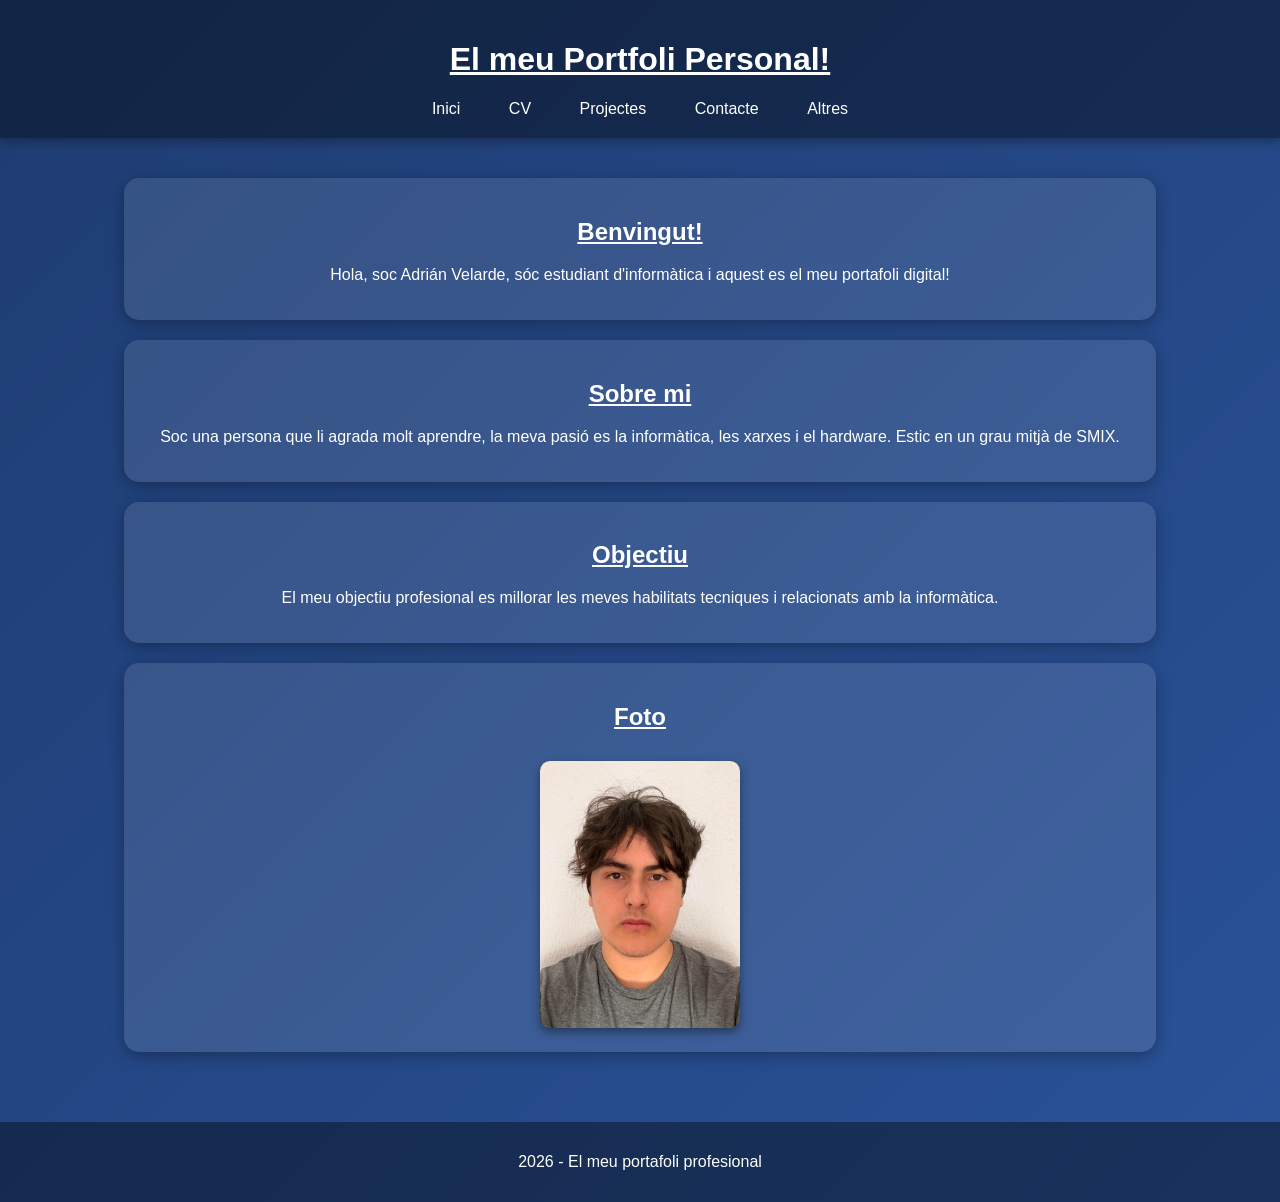
<file: index.html>
<!DOCTYPE html>
<html lang="ca">
<head>
    <meta charset="UTF-8">
    <title>El meu Portafoli</title>
    <link rel="stylesheet" href="style.css"
</head>

<body>
<header>
    <u><h1>El meu Portfoli Personal!</h1></u>

    <nav>
        <a href="index.html">Inici</a>
        <a href="cv.html">CV</a>
        <a href="portfolio.html">Projectes</a>
        <a href="contacto.html">Contacte</a>
        <a href="otros.html">Altres</a>
    </nav>
</header>
<main>

    <section>
        <u><h2>Benvingut!</h2></u>
        <p>
            Hola, soc Adrián Velarde, sóc estudiant d'informàtica i aquest es el meu portafoli digital!
        </p>
    </section>

    <section>
        <u><h2>Sobre mi</h2></u>
        <p>
            Soc una persona que li agrada molt aprendre, la meva pasió es la informàtica, les xarxes i el hardware. Estic en un grau mitjà de SMIX.
        </p>
    </section>

    <section>
        <u><h2>Objectiu</h2></u>
        <p>
            El meu objectiu profesional es millorar les meves habilitats tecniques i relacionats amb la informàtica.
        </p>
    </section>

    <section>
        <u><h1>Foto</h1></u>
        <img src="fotoadrian.jpg" width="200">
    </section>
</main>

<footer>
    <p>2026 - El meu portafoli profesional</p>
</footer>
</body>
</file>
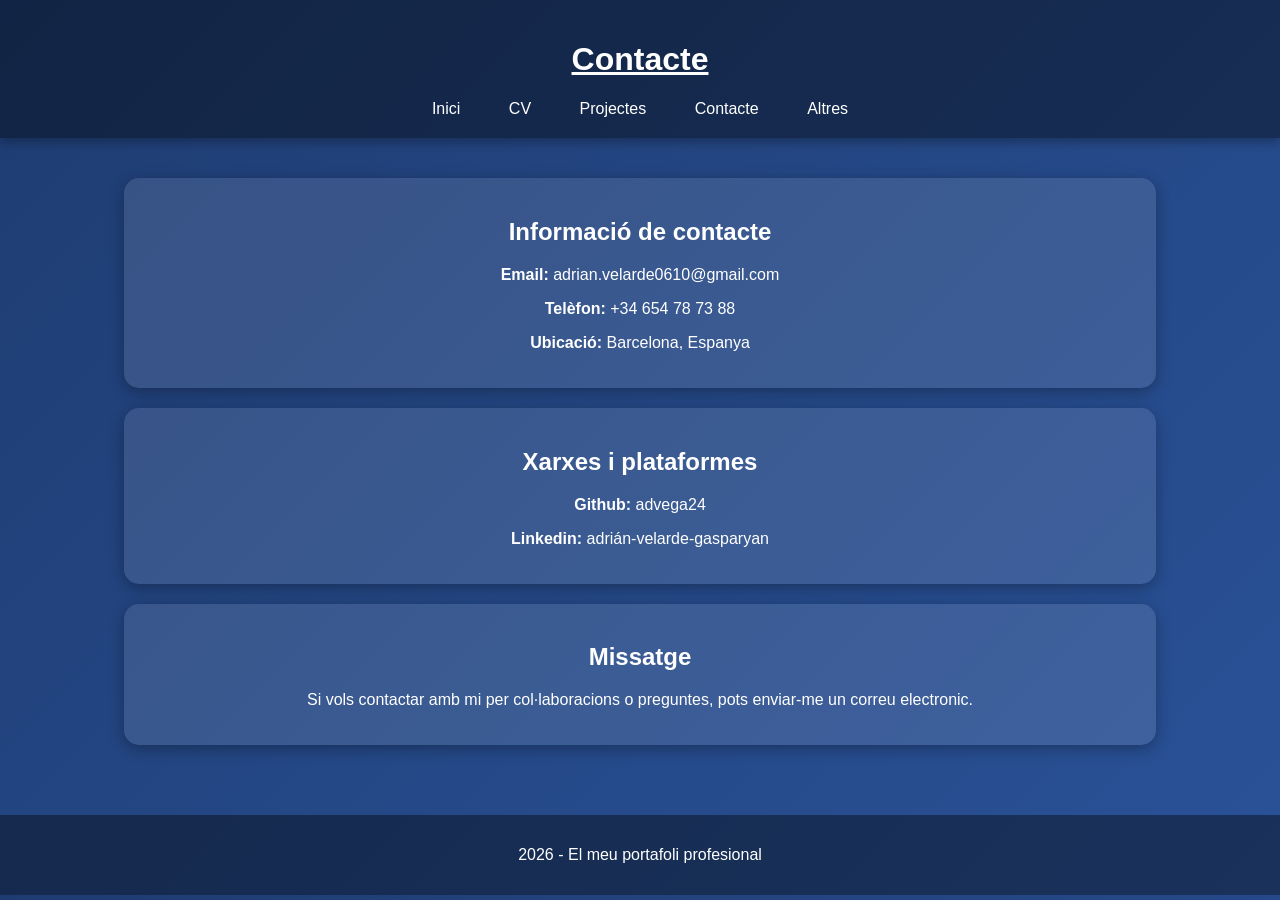
<file: contacto.html>
<!DOCTYPE html>
<html lang="ca">
<head>
    <meta charset="UTF-8">
    <title>Contacte</title>
    <link rel="stylesheet" href="style.css"
</head>

<body>
    <header>
    <u><h1>Contacte</h1></u>

    <nav>
        <a href="index.html">Inici</a>
        <a href="cv.html">CV</a>
        <a href="portfolio.html">Projectes</a>
        <a href="contacto.html">Contacte</a>
        <a href="otros.html">Altres</a>
    </nav>
</header>
<main>

<section>
    <h2>Informació de contacte</h2>

    <p><strong>Email:</strong> adrian.velarde0610@gmail.com</p>
    <p><strong>Telèfon:</strong> +34 654 78 73 88</p>
    <p><strong>Ubicació:</strong> Barcelona, Espanya</p>
</section>

<section>
    <h2>Xarxes i plataformes</h2>

    <p><strong>Github:</strong> advega24</p>
    <p><strong>Linkedin:</strong> adrián-velarde-gasparyan</p>
</section>

<section>
    <h2>Missatge</h2>
    <p>Si vols contactar amb mi per col·laboracions o preguntes, pots enviar-me un correu electronic.</p>
</section>

</main>

    <footer>
    <p>2026 - El meu portafoli profesional</p>
</footer>
</body>
</file>
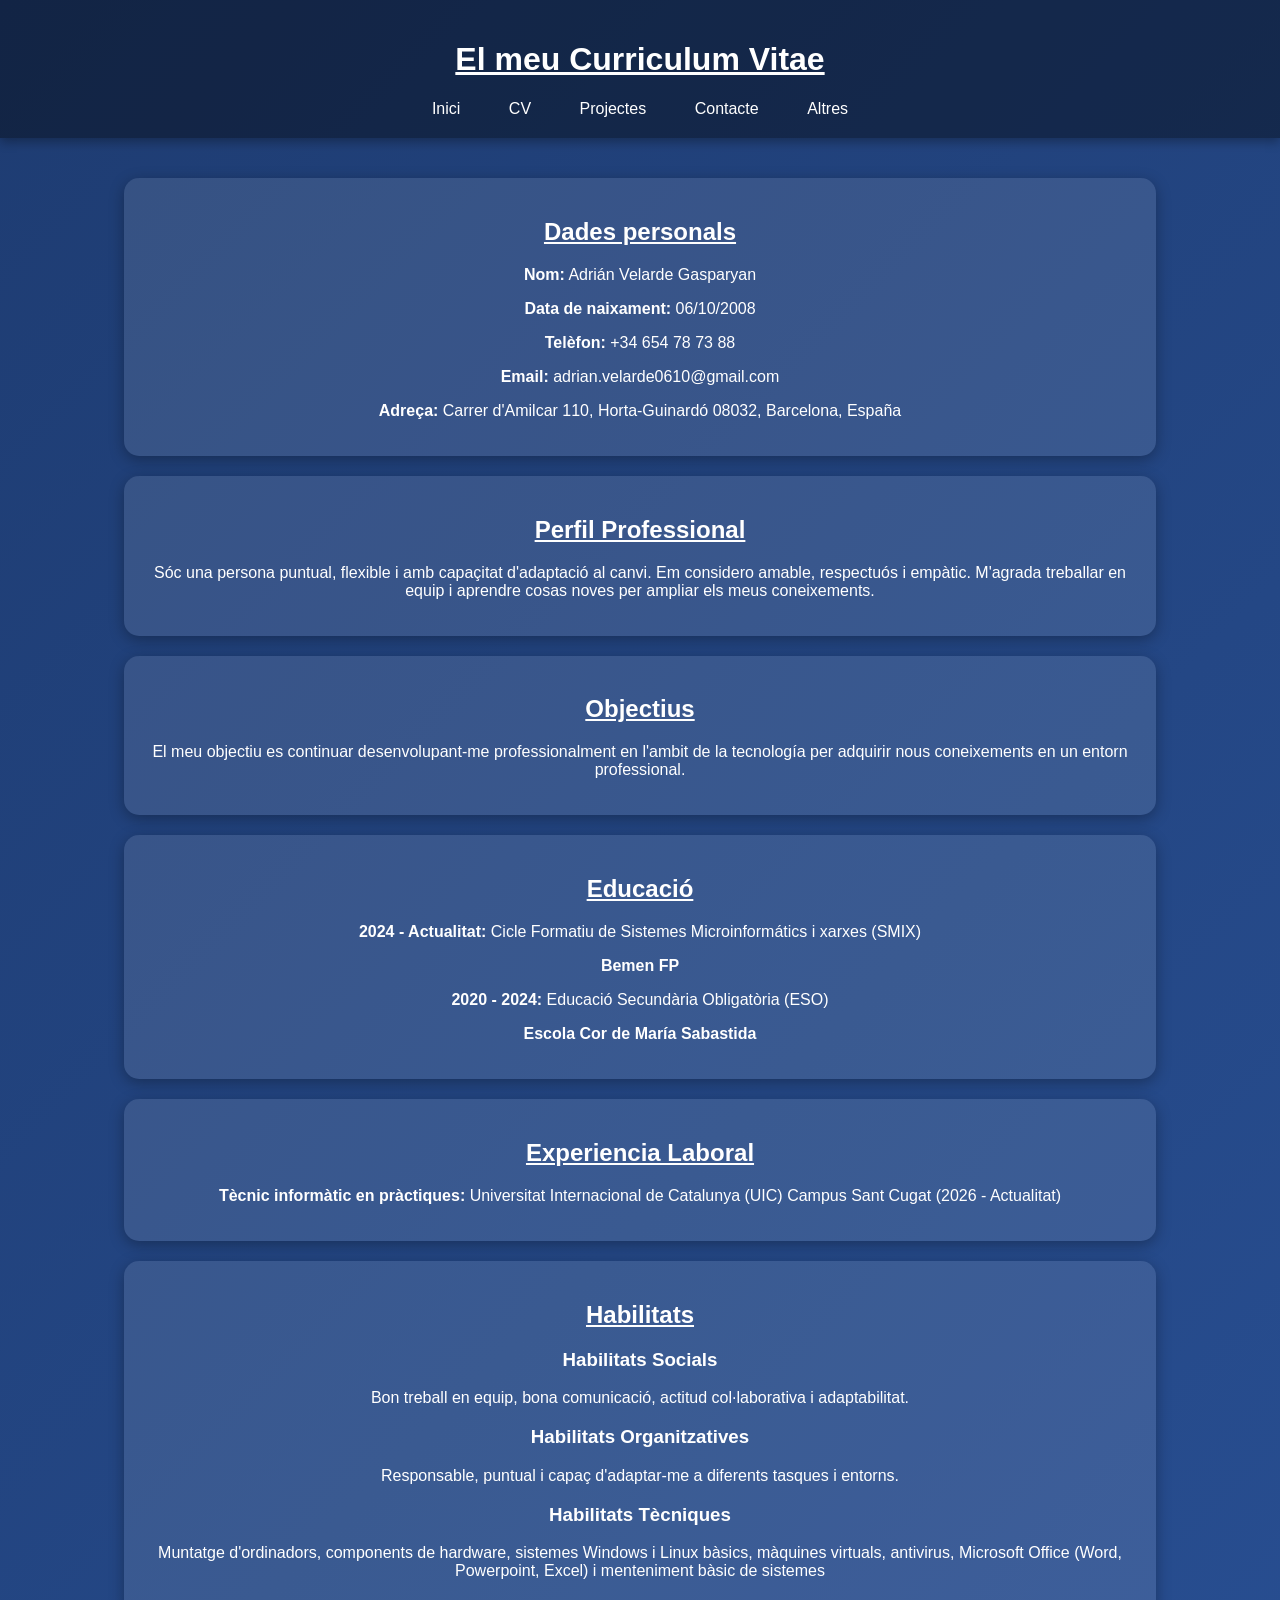
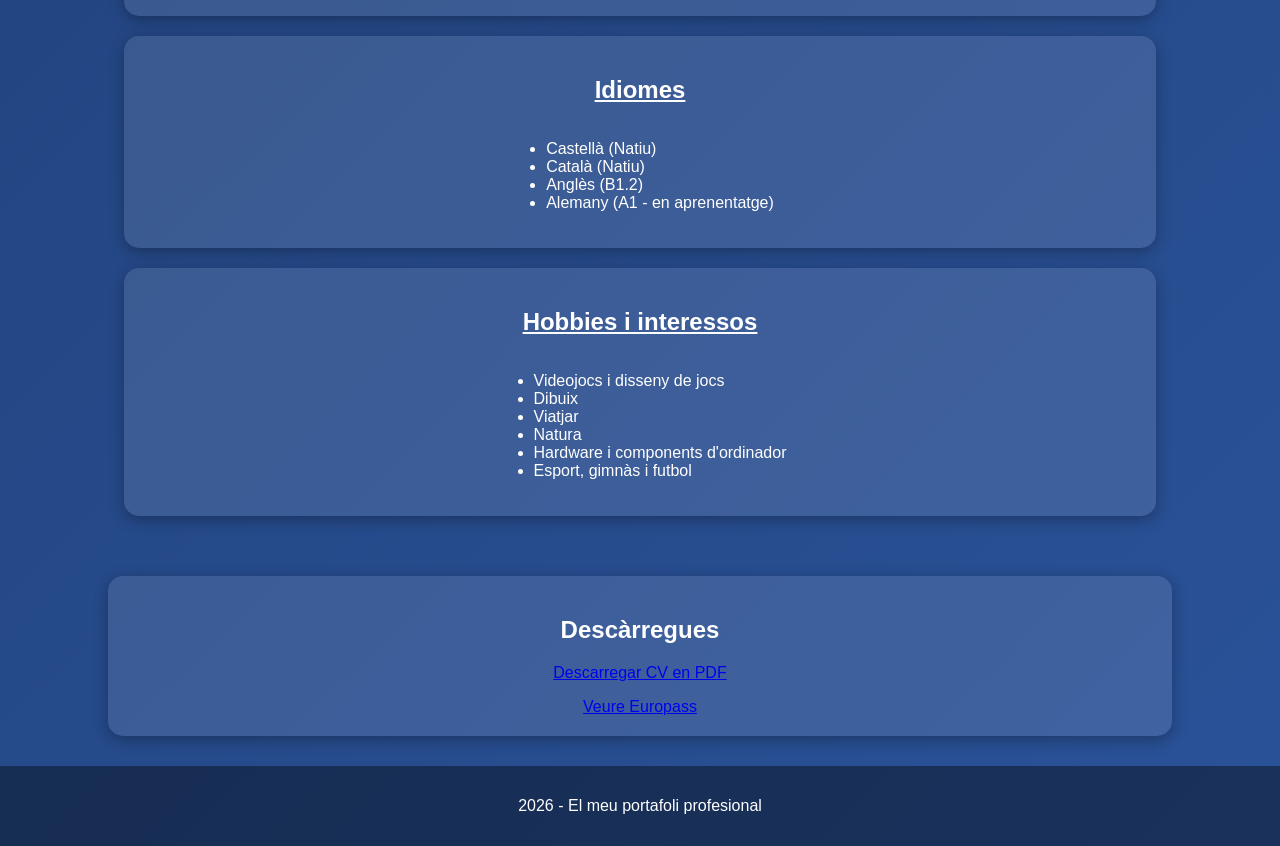
<file: cv.html>
<!DOCTYPE html>
<html lang="ca">
<head>
    <meta charset="UTF-8">
    <title>El meu CV</title>
    <link rel="stylesheet" href="style.css"
</head>

<body>
    <header>
    <u><h1>El meu Curriculum Vitae</h1></u>

    <nav>
        <a href="index.html">Inici</a>
        <a href="cv.html">CV</a>
        <a href="portfolio.html">Projectes</a>
        <a href="contacto.html">Contacte</a>
        <a href="otros.html">Altres</a>
    </nav>
</header>
<main>

    <section>
        <u><h2>Dades personals</h2></u>
        <p><strong>Nom:</strong> Adrián Velarde Gasparyan</p>
        <p><strong>Data de naixament:</strong> 06/10/2008</p>
        <p><strong>Telèfon:</strong> +34 654 78 73 88</p>
        <p><strong>Email:</strong> adrian.velarde0610@gmail.com</p>
        <p><strong>Adreça:</strong> Carrer d'Amilcar 110, Horta-Guinardó 08032, Barcelona, España</p>
    </section>

    <section>
        <u><h2>Perfil Professional</h2></u>
        <p>Sóc una persona puntual, flexible i amb capaçitat d'adaptació al canvi. Em considero amable, respectuós i empàtic. M'agrada treballar en equip i aprendre cosas noves per ampliar els meus coneixements.</p>
    </section>

    <section>
        <u><h2>Objectius</h2></u>
        <p>El meu objectiu es continuar desenvolupant-me professionalment en l'ambit de la tecnología per adquirir nous coneixements en un entorn professional.</p>
    </section>

    <section>
        <u><h2>Educació</h2></u>
        <p><strong>2024 - Actualitat:</strong> Cicle Formatiu de Sistemes Microinformátics i xarxes (SMIX)</p>
        <p><strong>Bemen FP</strong></p>

        <p><strong>2020 - 2024:</strong> Educació Secundària Obligatòria (ESO)</p>
        <p><strong>Escola Cor de María Sabastida</strong></p>
    </section>

    <section>
        <u><h2>Experiencia Laboral</h2></u>
        <p><strong>Tècnic informàtic en pràctiques:</strong> Universitat Internacional de Catalunya (UIC) Campus Sant Cugat (2026 - Actualitat) </p>
    </section>

    <section>
        <u><h2>Habilitats</h2></u>
        <h3>Habilitats Socials</h3>
        <p>Bon treball en equip, bona comunicació, actitud col·laborativa i adaptabilitat.</p>
        <h3>Habilitats Organitzatives</h3>
        <p>Responsable, puntual i capaç d'adaptar-me a diferents tasques i entorns.</p>
        <h3>Habilitats Tècniques</h3>
        <p>Muntatge d'ordinadors, components de hardware, sistemes Windows i Linux bàsics, màquines virtuals, antivirus, Microsoft Office (Word, Powerpoint, Excel) i menteniment bàsic de sistemes</p>
    </section>

    <section>
        <u><h2>Idiomes</h2></u>
        <ul>
            <li>Castellà (Natiu)</li>
            <li>Català (Natiu)</li>
            <li>Anglès (B1.2)</li>
            <li>Alemany (A1 - en aprenentatge)</li>
        </ul>
    </section>

    <section>
        <u><h2>Hobbies i interessos</h2></u>
        <ul>
            <li>Videojocs i disseny de jocs</li>
            <li>Dibuix</li>
            <li>Viatjar</li>
            <li>Natura</li>
            <li>Hardware i components d'ordinador</li>
            <li>Esport, gimnàs i futbol</li>
        </ul>
    </section>
</main>

<section>
    <h2>Descàrregues</h2>

    <p><a href="cv1.pdf" download>Descarregar CV en PDF</a></p>

<a href="https://europa.eu/europass/eportfolio/api/eprofile/shared-profile/adri%C3%A1n-velarde+gasparyan/6593550e-0492-46ab-bb18-16ff29021c96?view=html" target="_blank">Veure Europass</a>
</section>

    <footer>
    <p>2026 - El meu portafoli profesional</p>
</footer>
</body>
</file>
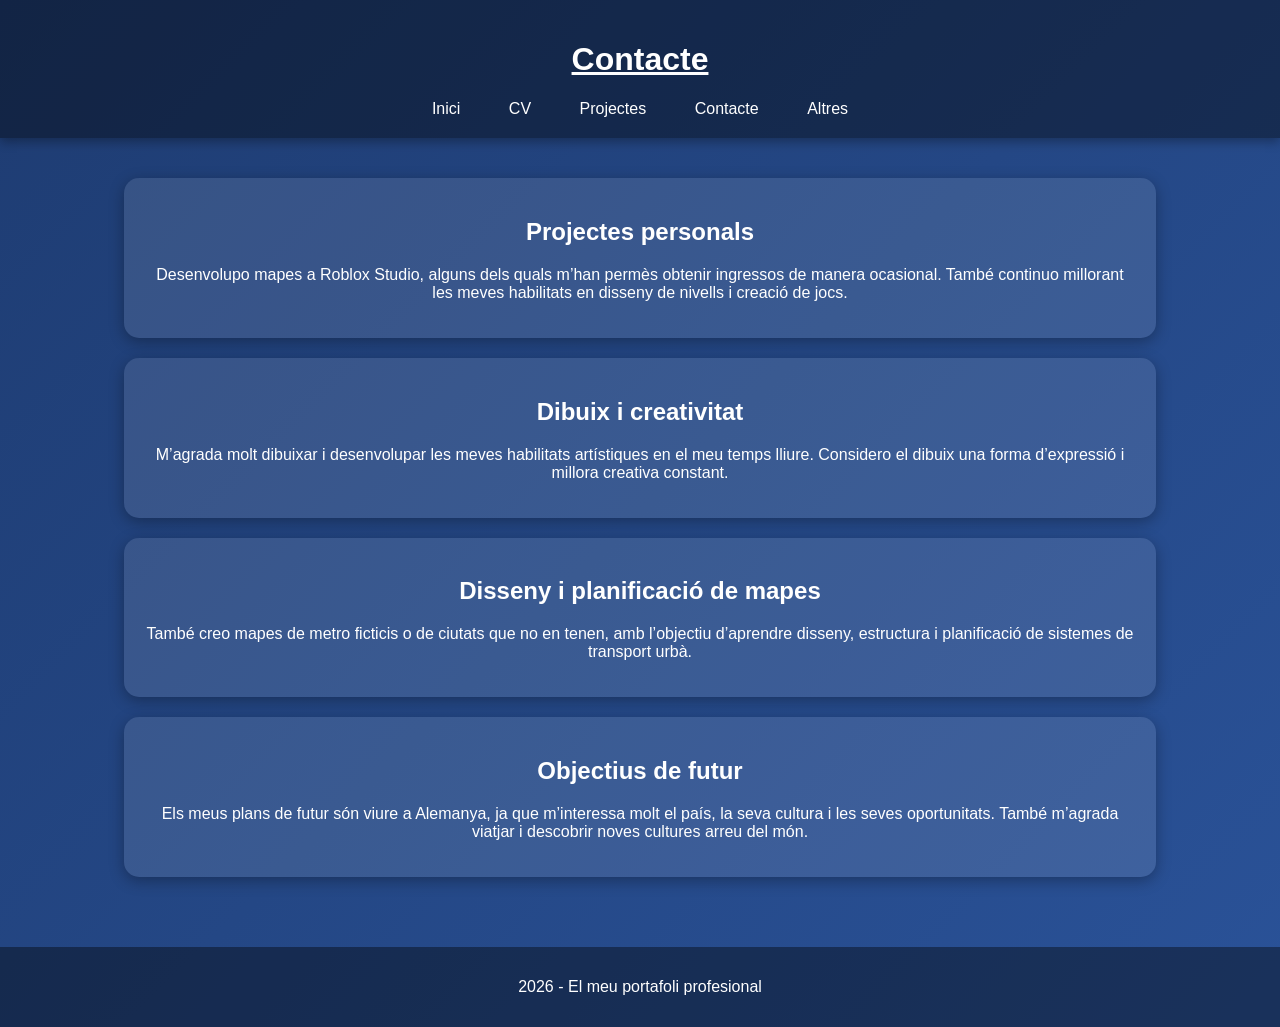
<file: otros.html>
<!DOCTYPE html>
<html lang="ca">
<head>
    <meta charset="UTF-8">
    <title>Altres</title>
    <link rel="stylesheet" href="style.css"
</head>

<body>
    <header>
    <u><h1>Contacte</h1></u>

    <nav>
        <a href="index.html">Inici</a>
        <a href="cv.html">CV</a>
        <a href="portfolio.html">Projectes</a>
        <a href="contacto.html">Contacte</a>
        <a href="otros.html">Altres</a>
    </nav>
</header>
<main>

    <section>
        <h2>Projectes personals</h2>

        <p>Desenvolupo mapes a Roblox Studio, alguns dels quals m’han permès obtenir ingressos de manera ocasional. També continuo millorant les meves habilitats en disseny de nivells i creació de jocs.</p>
    </section>

    <section>
        <h2>Dibuix i creativitat</h2>

        <p>M’agrada molt dibuixar i desenvolupar les meves habilitats artístiques en el meu temps lliure. Considero el dibuix una forma d’expressió i millora creativa constant.</p>
    </section>

    <section>
        <h2>Disseny i planificació de mapes</h2>

        <p>També creo mapes de metro ficticis o de ciutats que no en tenen, amb l’objectiu d’aprendre disseny, estructura i planificació de sistemes de transport urbà.</p>
    </section>

    <section>
        <h2>Objectius de futur</h2>

        <p>Els meus plans de futur són viure a Alemanya, ja que m’interessa molt el país, la seva cultura i les seves oportunitats. També m’agrada viatjar i descobrir noves cultures arreu del món.</p>
    </section>

</main>

    <footer>
    <p>2026 - El meu portafoli profesional</p>
</footer>
</body>
</file>
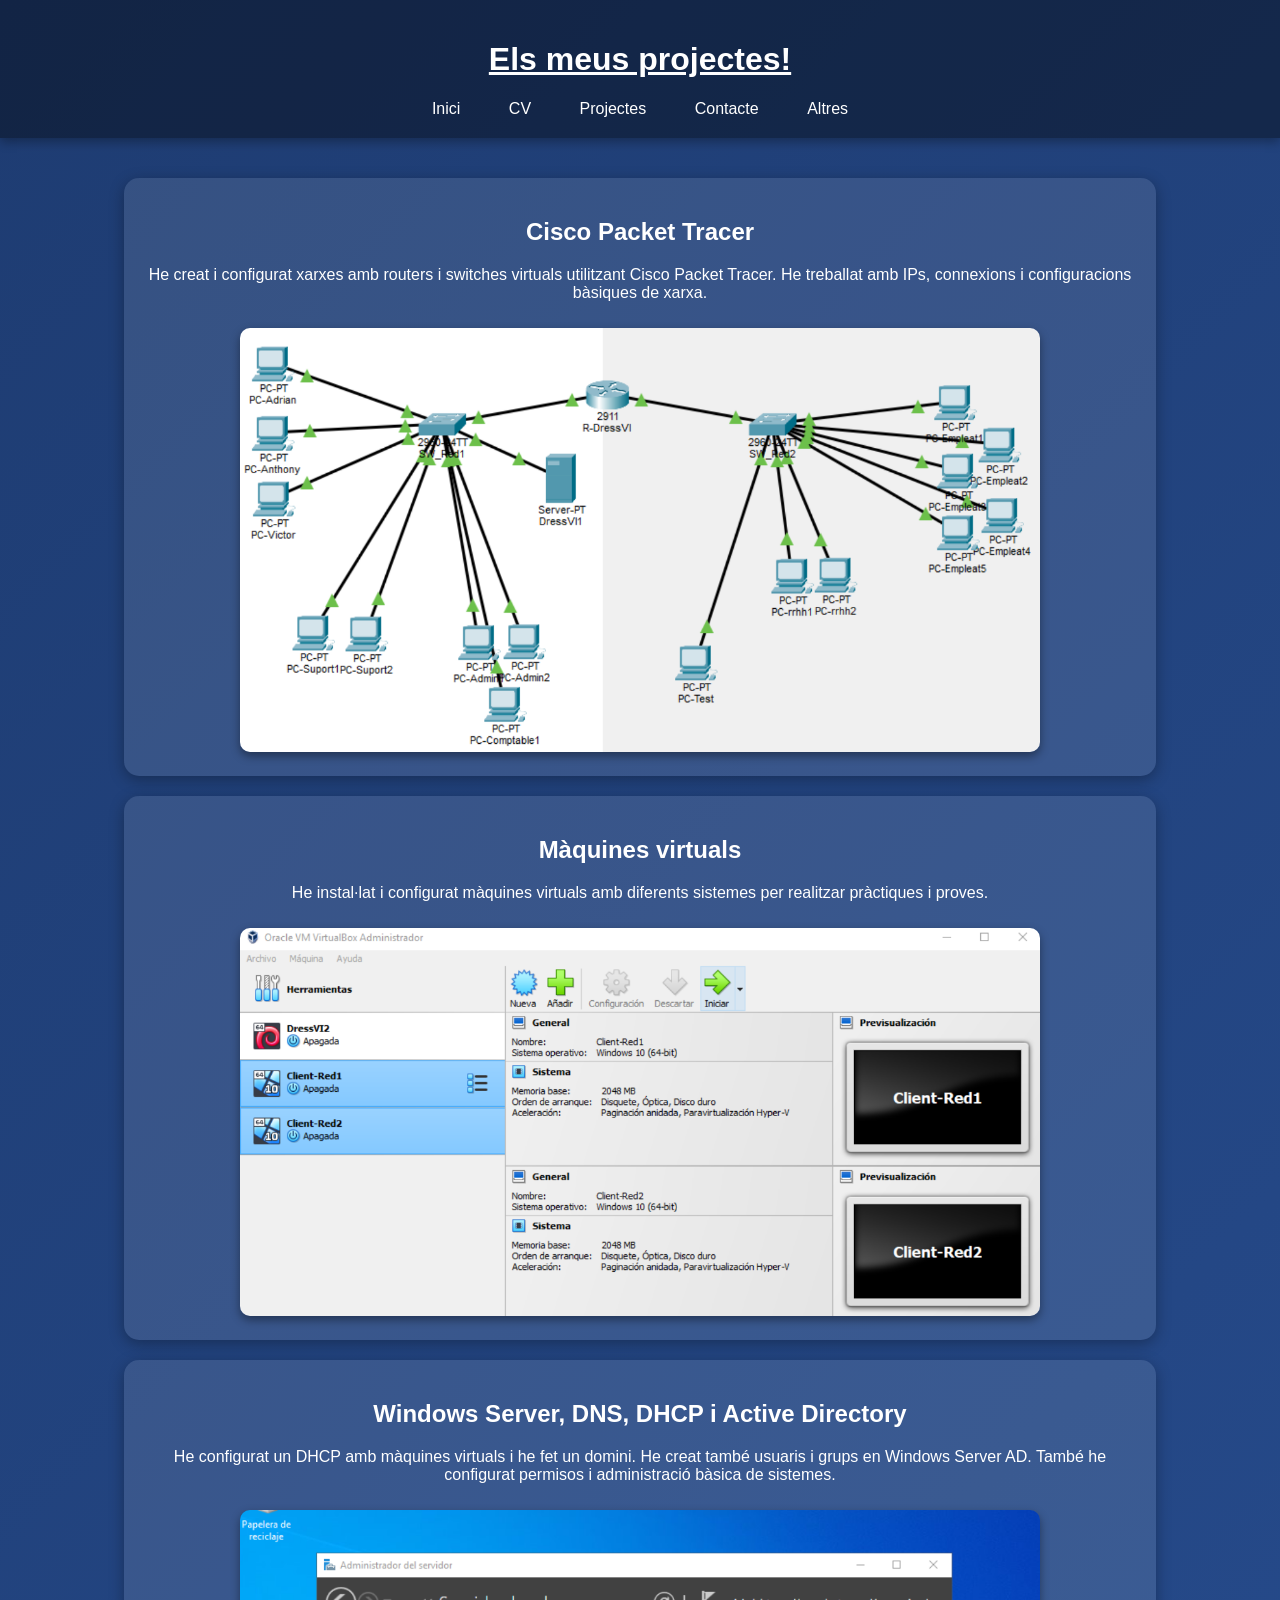
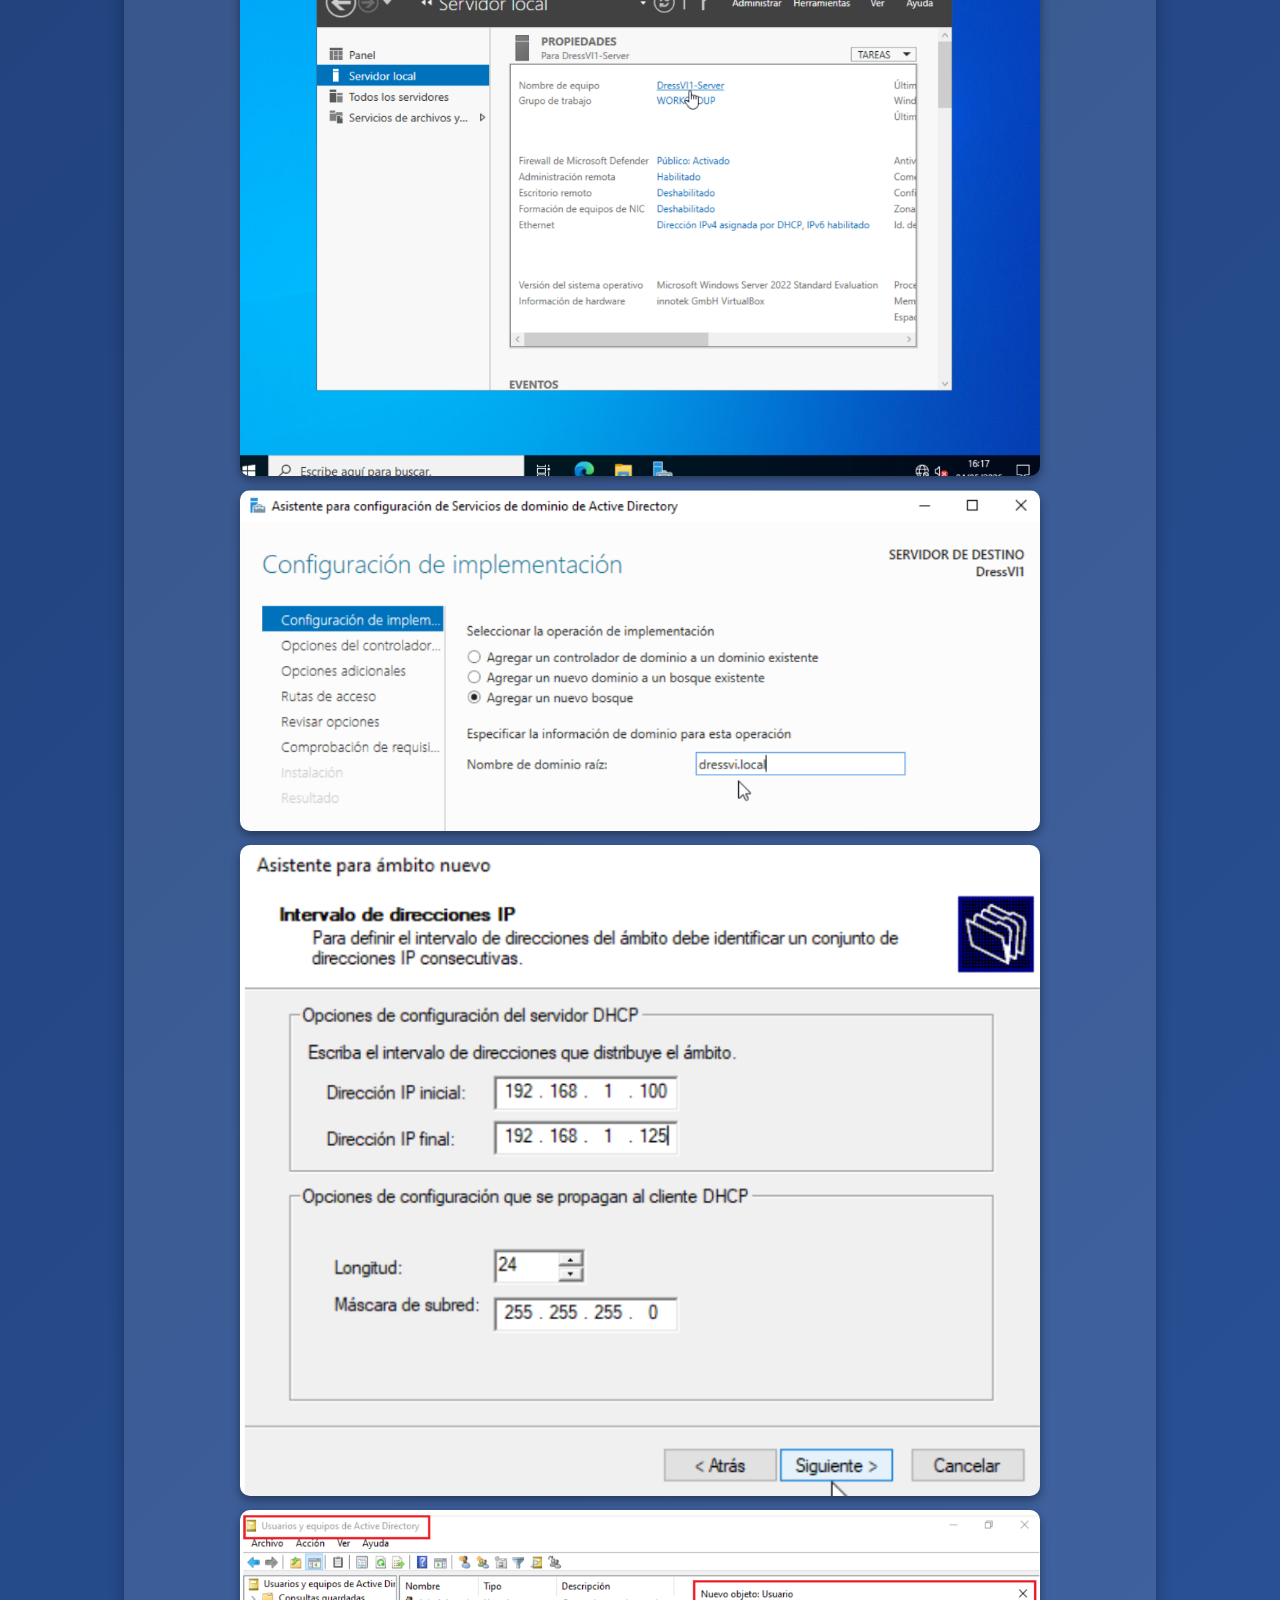
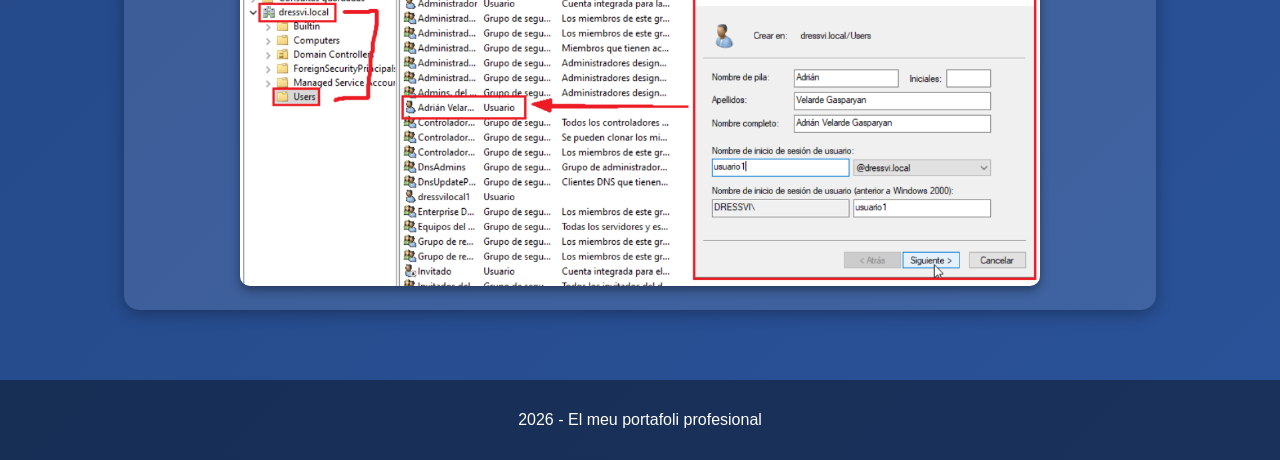
<file: portfolio.html>
<!DOCTYPE html>
<html lang="ca">
<head>
    <meta charset="UTF-8">
    <title>El meu Portfoli</title>
    <link rel="stylesheet" href="style.css"
</head>

<body>
    <header>
    <u><h1>Els meus projectes!</h1></u>

    <nav>
        <a href="index.html">Inici</a>
        <a href="cv.html">CV</a>
        <a href="portfolio.html">Projectes</a>
        <a href="contacto.html">Contacte</a>
        <a href="otros.html">Altres</a>
    </nav>
</header>
<main>

    <section>
        <h2>Cisco Packet Tracer</h2>

        <p>
            He creat i configurat xarxes amb routers i switches virtuals utilitzant Cisco Packet Tracer.
            He treballat amb IPs, connexions i configuracions bàsiques de xarxa.
        </p>

        <img src="dressvipacket.png" width="800">
    </section>

    <section>
        <h2>Màquines virtuals</h2>

        <p>
            He instal·lat i configurat màquines virtuals amb diferents sistemes per realitzar pràctiques i proves.
        </p>

        <img src="vm.png" width="800">
    </section>

    <section>
        <h2>Windows Server, DNS, DHCP i Active Directory</h2>

        <p>
            He configurat un DHCP amb màquines virtuals i he fet un domini. He creat també usuaris i grups en Windows Server AD.
            També he configurat permisos i administració bàsica de sistemes.
        </p>

        <img src="dressvi.png" width="800">
        <img src="dns.png" width="800">
        <img src="dhcp.png" width="800">
        <img src="ad.png" width="800">
    </section>

</main>
    <footer>
    <p>2026 - El meu portafoli profesional</p>
</footer>
</body>
</file>
<file: style.css>
body {
    font-family: Arial, sans-serif;
    margin: 0;
    padding: 0;

    background: linear-gradient(135deg, #1e3c72, #2a5298);
    color: #ffffff;

    text-align: center;
}

header {
    background: rgba(0, 0, 0, 0.4);
    padding: 20px;
    box-shadow: 0 4px 10px rgba(0,0,0,0.3);
}

nav {
    margin-top: 10px;
}

nav a {
    color: white;
    text-decoration: none;
    margin: 0 10px;
    padding: 8px 12px;

    border-radius: 8px;
    transition: 0.3s;
}

nav a:hover {
    background-color: white;
    color: #305cad;
}

main {
    padding: 20px;
}

section {
    background: rgba(255, 255, 255, 0.1);
    margin: 20px auto;
    padding: 20px;
    width: 80%;
    border-radius: 15px;

    box-shadow: 0 4px 15px rgba(0,0,0,0.3);

    transition: 0.3s;
}

section:hover {
    transform: scale(1.02);
    background: rgba(255, 255, 255, 0.15);
}

ul {
    display: inline-block;
    text-align: left;
}

img {
    margin-top: 10px;
    border-radius: 10px;
    max-width: 100%;
    box-shadow: 0 4px 10px rgba(0,0,0,0.4);
}

footer {
    margin-top: 30px;
    padding: 15px;
    background: rgba(0, 0, 0, 0.4);
}
</file>
